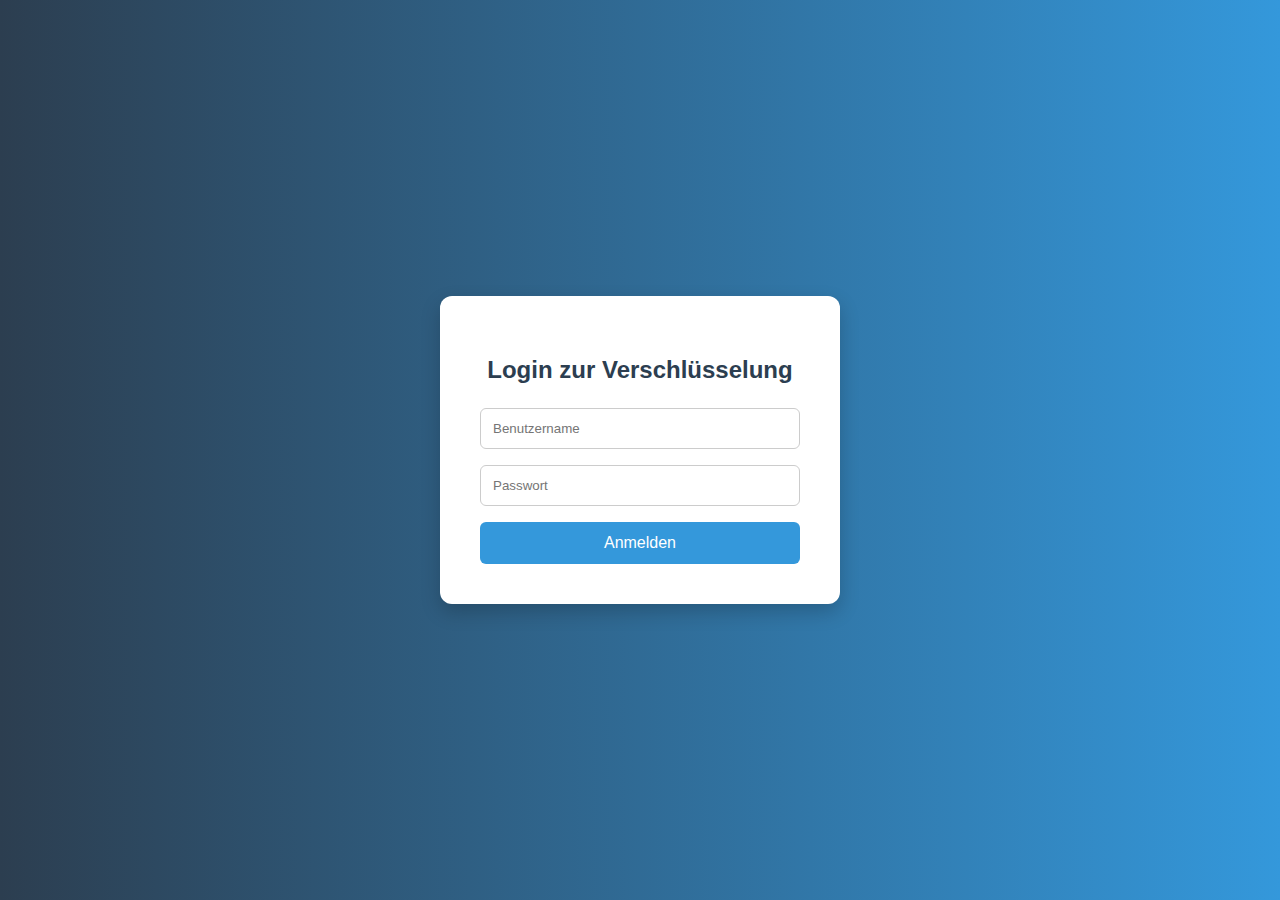
<file: templates/index.html>
<!DOCTYPE html>
<html lang="de">
<head>
    <meta charset="UTF-8">
    <title>Login – Dateiverschlüsselung</title>
    <style>
        body {
            margin: 0;
            font-family: Arial, sans-serif;
            background: linear-gradient(to right, #2c3e50, #3498db);
            display: flex;
            justify-content: center;
            align-items: center;
            height: 100vh;
        }

        .login-container {
            background-color: white;
            padding: 40px;
            border-radius: 12px;
            box-shadow: 0 8px 20px rgba(0, 0, 0, 0.2);
            width: 100%;
            max-width: 400px;
            box-sizing: border-box;
        }

        .login-container h2 {
            text-align: center;
            margin-bottom: 24px;
            color: #2c3e50;
        }

        .login-container input[type="text"],
        .login-container input[type="password"] {
            width: 100%;
            padding: 12px;
            margin-bottom: 16px;
            border: 1px solid #ccc;
            border-radius: 6px;
            box-sizing: border-box;
        }

        .login-container button {
            width: 100%;
            padding: 12px;
            background-color: #3498db;
            border: none;
            color: white;
            font-size: 16px;
            border-radius: 6px;
            cursor: pointer;
            transition: background-color 0.3s ease;
        }

        .login-container button:hover {
            background-color: #2980b9;
        }
    </style>
</head>
<body>
    <div class="login-container">
        <h2>Login zur Verschlüsselung</h2>
        <form action="/login" method="post">
            <input type="text" name="username" placeholder="Benutzername" required>
            <input type="password" name="password" placeholder="Passwort" required>
            <button type="submit">Anmelden</button>
        </form>
    </div>
</body>
</html>
</file>
